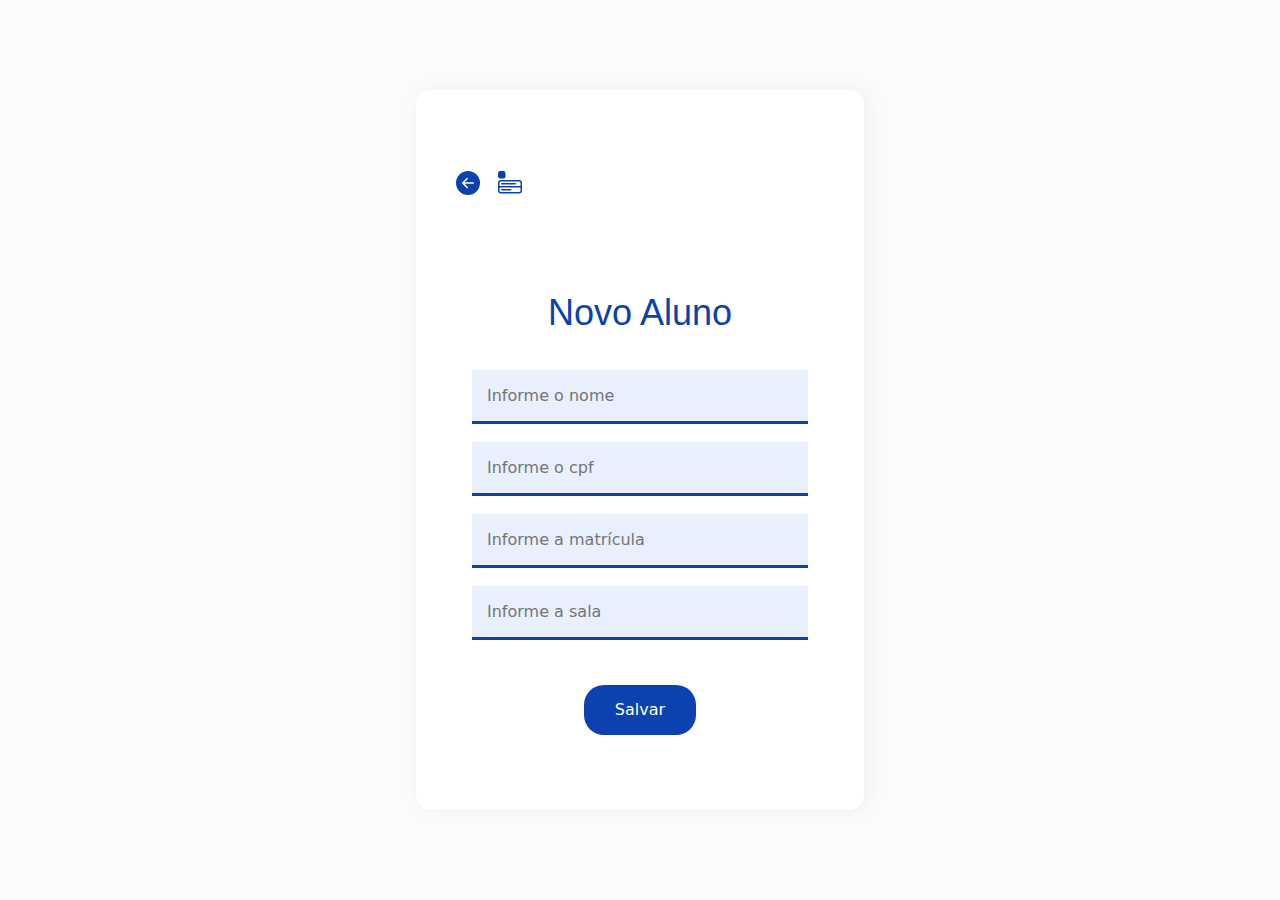
<file: index.html>
<!DOCTYPE html>
<html lang="pt-br">
<head>
    <meta charset="UTF-8">
    <meta http-equiv="X-UA-Compatible" content="IE=edge">
    <meta name="viewport" content="width=, initial-scale=1.0">
    <link rel="stylesheet" href="/css/index.css">
    <link href="https://cdn.jsdelivr.net/npm/bootstrap@5.3.0-alpha1/dist/css/bootstrap.min.css" rel="stylesheet">
    <title>Cadastro de Alunos</title>
</head>
<body>
    <section class="cont">
        
        <div>
            <span class="contNav">
                        <a href="/index.html">
                            <button>
                                <svg xmlns="http://www.w3.org/2000/svg" width="24" height="24" fill="currentColor" class="bi bi-arrow-left-circle-fill" viewBox="0 0 16 16">
                                    <path d="M8 0a8 8 0 1 0 0 16A8 8 0 0 0 8 0zm3.5 7.5a.5.5 0 0 1 0 1H5.707l2.147 2.146a.5.5 0 0 1-.708.708l-3-3a.5.5 0 0 1 0-.708l3-3a.5.5 0 1 1 .708.708L5.707 7.5H11.5z"/>
                                </svg>
                            </button>
                        </a>
                        <a href="/listar.html">
                            <button>
                                <svg xmlns="http://www.w3.org/2000/svg" width="24" height="24" fill="currentColor" class="bi bi-menu-app-fill" viewBox="0 0 16 16">
                                    <path d="M0 1.5A1.5 1.5 0 0 1 1.5 0h2A1.5 1.5 0 0 1 5 1.5v2A1.5 1.5 0 0 1 3.5 5h-2A1.5 1.5 0 0 1 0 3.5v-2zM0 8a2 2 0 0 1 2-2h12a2 2 0 0 1 2 2v5a2 2 0 0 1-2 2H2a2 2 0 0 1-2-2V8zm1 3v2a1 1 0 0 0 1 1h12a1 1 0 0 0 1-1v-2H1zm14-1V8a1 1 0 0 0-1-1H2a1 1 0 0 0-1 1v2h14zM2 8.5a.5.5 0 0 1 .5-.5h9a.5.5 0 0 1 0 1h-9a.5.5 0 0 1-.5-.5zm0 4a.5.5 0 0 1 .5-.5h6a.5.5 0 0 1 0 1h-6a.5.5 0 0 1-.5-.5z"/>
                                </svg>
                            </button> 
                        </a>
            </span>
            
            <h1>Novo Aluno</h1>
            <form action="">
                <input type="hidden" name="id">
                <input name="nome" type="text" placeholder="Informe o nome" id="nome">
                <input name="cpf"  type="text" placeholder="Informe o cpf" id="cpf">
                <input name="matricula" type="text" placeholder="Informe a matrícula" id="matricula">
                <input name="sala" type="text" placeholder="Informe a sala" id="sala">
                <input type="submit" class="contButton" id="btn" value="Salvar"></input>
            </form>
           
            
        </div>
    </section>
    <script src="/js/index.js"></script>
</body>
</html>
</file>
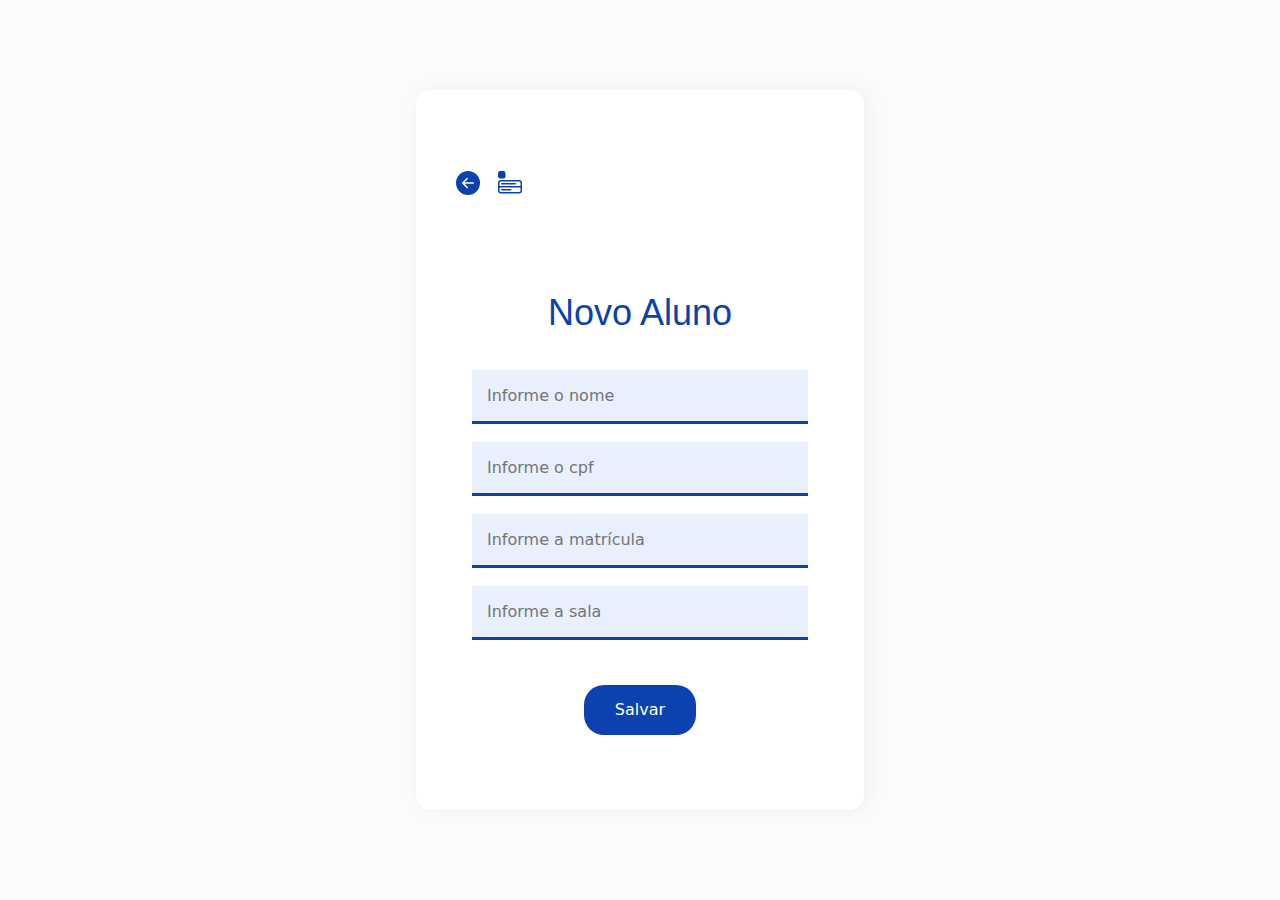
<file: html/index.html>
<!DOCTYPE html>
<html lang="pt-br">
<head>
    <meta charset="UTF-8">
    <meta http-equiv="X-UA-Compatible" content="IE=edge">
    <meta name="viewport" content="width=, initial-scale=1.0">
    <link rel="stylesheet" href="/css/index.css">
    <link href="https://cdn.jsdelivr.net/npm/bootstrap@5.3.0-alpha1/dist/css/bootstrap.min.css" rel="stylesheet">
    <title>Cadastro de Alunos</title>
</head>
<body>
    <section class="cont">
        
        <div>
            <span class="contNav">
                        <a href="/Alunos-Js/html/index.html">
                            <button>
                                <svg xmlns="http://www.w3.org/2000/svg" width="24" height="24" fill="currentColor" class="bi bi-arrow-left-circle-fill" viewBox="0 0 16 16">
                                    <path d="M8 0a8 8 0 1 0 0 16A8 8 0 0 0 8 0zm3.5 7.5a.5.5 0 0 1 0 1H5.707l2.147 2.146a.5.5 0 0 1-.708.708l-3-3a.5.5 0 0 1 0-.708l3-3a.5.5 0 1 1 .708.708L5.707 7.5H11.5z"/>
                                </svg>
                            </button>
                        </a>
                        <a href="/Alunos-Js/html/listar.html">
                            <button>
                                <svg xmlns="http://www.w3.org/2000/svg" width="24" height="24" fill="currentColor" class="bi bi-menu-app-fill" viewBox="0 0 16 16">
                                    <path d="M0 1.5A1.5 1.5 0 0 1 1.5 0h2A1.5 1.5 0 0 1 5 1.5v2A1.5 1.5 0 0 1 3.5 5h-2A1.5 1.5 0 0 1 0 3.5v-2zM0 8a2 2 0 0 1 2-2h12a2 2 0 0 1 2 2v5a2 2 0 0 1-2 2H2a2 2 0 0 1-2-2V8zm1 3v2a1 1 0 0 0 1 1h12a1 1 0 0 0 1-1v-2H1zm14-1V8a1 1 0 0 0-1-1H2a1 1 0 0 0-1 1v2h14zM2 8.5a.5.5 0 0 1 .5-.5h9a.5.5 0 0 1 0 1h-9a.5.5 0 0 1-.5-.5zm0 4a.5.5 0 0 1 .5-.5h6a.5.5 0 0 1 0 1h-6a.5.5 0 0 1-.5-.5z"/>
                                </svg>
                            </button> 
                        </a>
            </span>
            
            <h1>Novo Aluno</h1>
            <form action="">
                <input type="hidden" name="id">
                <input name="nome" type="text" placeholder="Informe o nome" id="nome">
                <input name="cpf"  type="text" placeholder="Informe o cpf" id="cpf">
                <input name="matricula" type="text" placeholder="Informe a matrícula" id="matricula">
                <input name="sala" type="text" placeholder="Informe a sala" id="sala">
                <input type="submit" class="contButton" id="btn" value="Salvar"></input>
            </form>
           
            
        </div>
    </section>
    <script src="/js/index.js"></script>
</body>
</html>
</file>
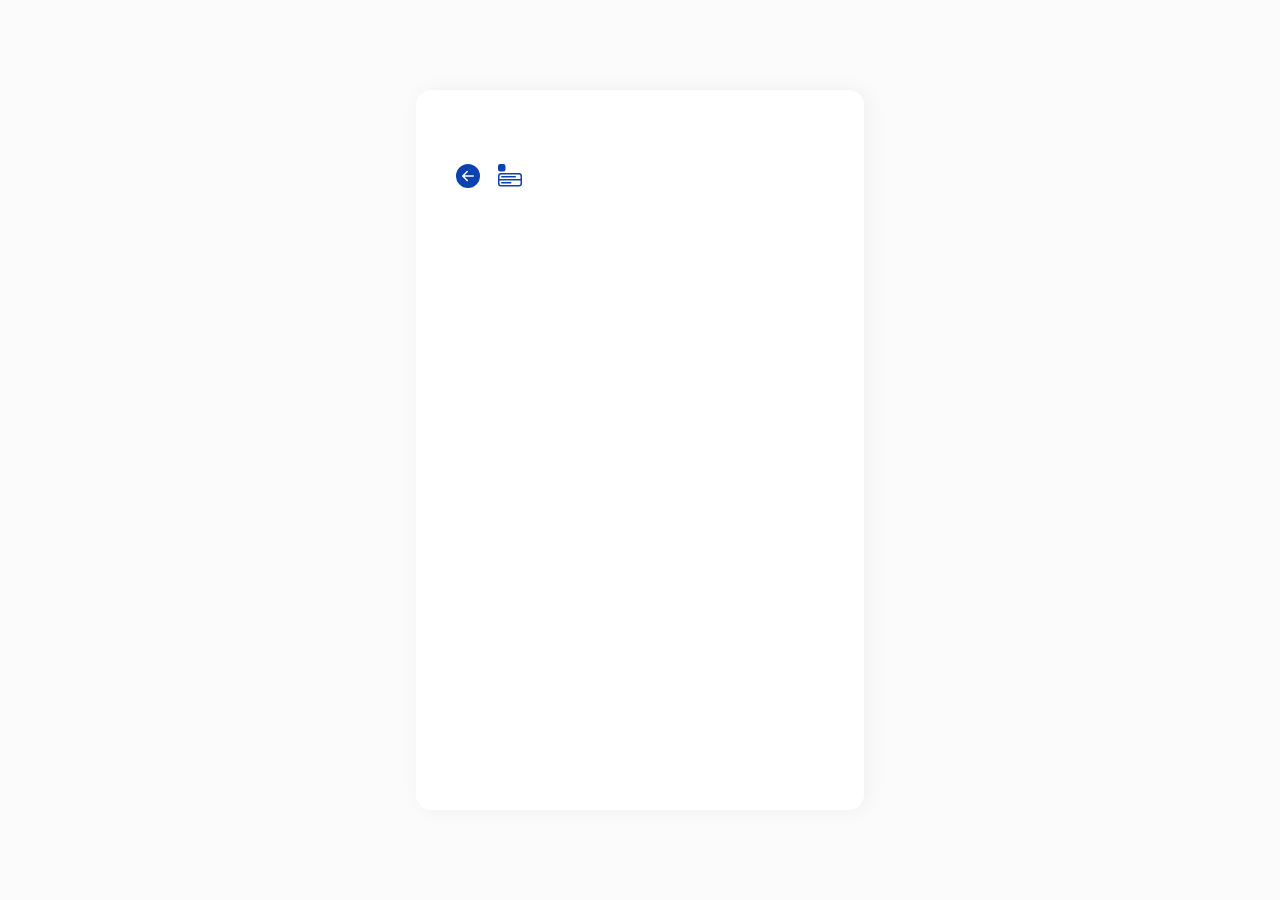
<file: listar.html>
<!DOCTYPE html>
<html lang="pt-br">
<head>
    <meta charset="UTF-8">
    <meta http-equiv="X-UA-Compatible" content="IE=edge">
    <meta name="viewport" content="width=device-width, initial-scale=1.0">
    <link rel="stylesheet" href="/css/index.css">
    <link href="https://cdn.jsdelivr.net/npm/bootstrap@5.3.0-alpha1/dist/css/bootstrap.min.css" rel="stylesheet">
    <title>Listar Alunos</title>
</head>
<body>
    <section class="contL">
        <div>
            <span class="contNav">
                        <a href="/index.html">
                            <button>
                                <svg xmlns="http://www.w3.org/2000/svg" width="24" height="24" fill="currentColor" class="bi bi-arrow-left-circle-fill" viewBox="0 0 16 16">
                                    <path d="M8 0a8 8 0 1 0 0 16A8 8 0 0 0 8 0zm3.5 7.5a.5.5 0 0 1 0 1H5.707l2.147 2.146a.5.5 0 0 1-.708.708l-3-3a.5.5 0 0 1 0-.708l3-3a.5.5 0 1 1 .708.708L5.707 7.5H11.5z"/>
                                </svg>
                            </button>
                        </a>
                        <a href="/listar.html">
                            <button>
                                <svg xmlns="http://www.w3.org/2000/svg" width="24" height="24" fill="currentColor" class="bi bi-menu-app-fill" viewBox="0 0 16 16">
                                    <path d="M0 1.5A1.5 1.5 0 0 1 1.5 0h2A1.5 1.5 0 0 1 5 1.5v2A1.5 1.5 0 0 1 3.5 5h-2A1.5 1.5 0 0 1 0 3.5v-2zM0 8a2 2 0 0 1 2-2h12a2 2 0 0 1 2 2v5a2 2 0 0 1-2 2H2a2 2 0 0 1-2-2V8zm1 3v2a1 1 0 0 0 1 1h12a1 1 0 0 0 1-1v-2H1zm14-1V8a1 1 0 0 0-1-1H2a1 1 0 0 0-1 1v2h14zM2 8.5a.5.5 0 0 1 .5-.5h9a.5.5 0 0 1 0 1h-9a.5.5 0 0 1-.5-.5zm0 4a.5.5 0 0 1 .5-.5h6a.5.5 0 0 1 0 1h-6a.5.5 0 0 1-.5-.5z"/>
                                </svg>
                            </button> 
                        </a>
            </span>
            <section class="listar">
                <ul id="aluno">
                    
                </ul>
            </section>
        </div>
    </section>
    <script src="/js/listar.js"></script>
</body>
</html>
</file>
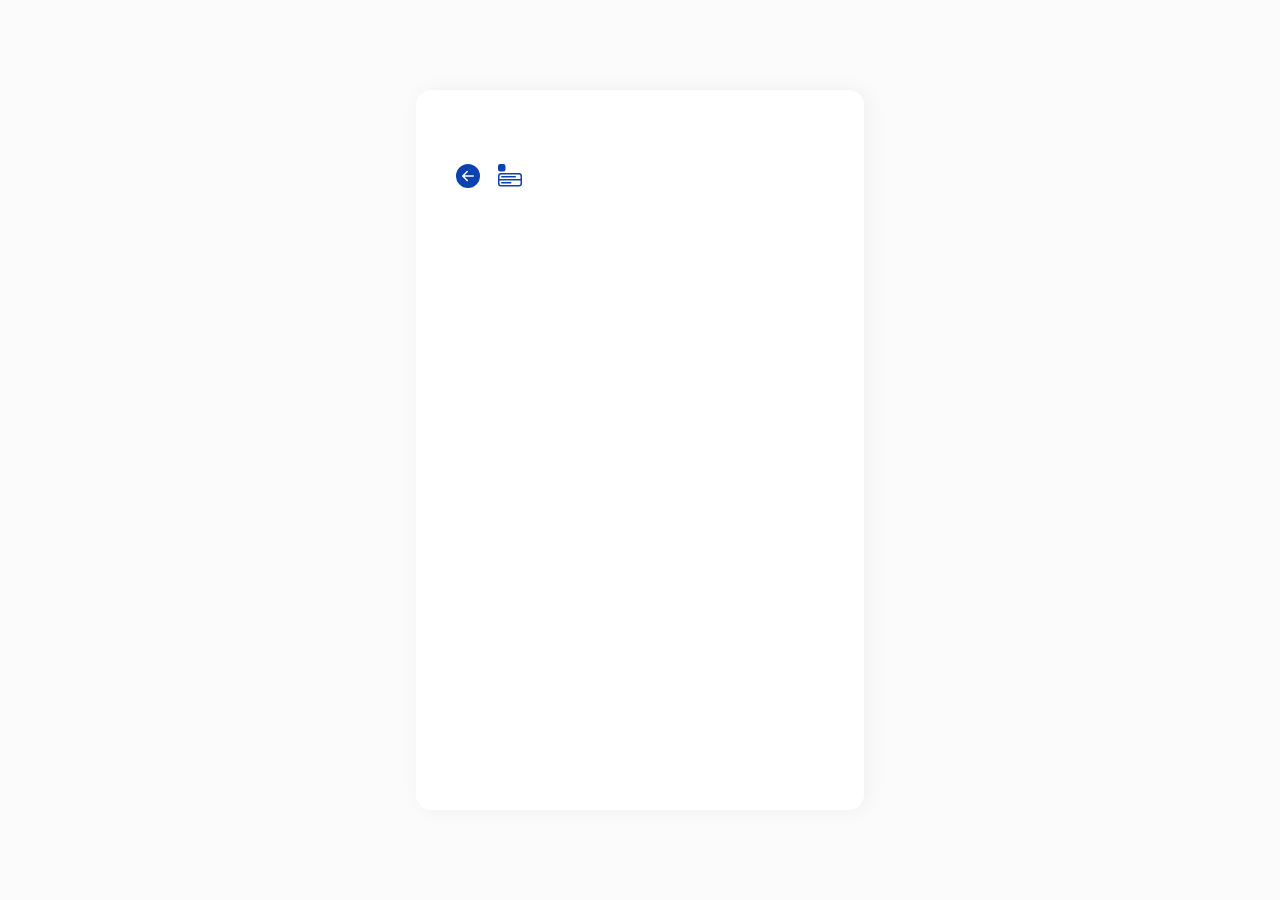
<file: html/listar.html>
<!DOCTYPE html>
<html lang="pt-br">
<head>
    <meta charset="UTF-8">
    <meta http-equiv="X-UA-Compatible" content="IE=edge">
    <meta name="viewport" content="width=device-width, initial-scale=1.0">
    <link rel="stylesheet" href="/css/index.css">
    <link href="https://cdn.jsdelivr.net/npm/bootstrap@5.3.0-alpha1/dist/css/bootstrap.min.css" rel="stylesheet">
    <title>Listar Alunos</title>
</head>
<body>
    <section class="contL">
        <div>
            <span class="contNav">
                        <a href="/Alunos-Js/html/index.html">
                            <button>
                                <svg xmlns="http://www.w3.org/2000/svg" width="24" height="24" fill="currentColor" class="bi bi-arrow-left-circle-fill" viewBox="0 0 16 16">
                                    <path d="M8 0a8 8 0 1 0 0 16A8 8 0 0 0 8 0zm3.5 7.5a.5.5 0 0 1 0 1H5.707l2.147 2.146a.5.5 0 0 1-.708.708l-3-3a.5.5 0 0 1 0-.708l3-3a.5.5 0 1 1 .708.708L5.707 7.5H11.5z"/>
                                </svg>
                            </button>
                        </a>
                        <a href="/Alunos-Js/html/listar.html">
                            <button>
                                <svg xmlns="http://www.w3.org/2000/svg" width="24" height="24" fill="currentColor" class="bi bi-menu-app-fill" viewBox="0 0 16 16">
                                    <path d="M0 1.5A1.5 1.5 0 0 1 1.5 0h2A1.5 1.5 0 0 1 5 1.5v2A1.5 1.5 0 0 1 3.5 5h-2A1.5 1.5 0 0 1 0 3.5v-2zM0 8a2 2 0 0 1 2-2h12a2 2 0 0 1 2 2v5a2 2 0 0 1-2 2H2a2 2 0 0 1-2-2V8zm1 3v2a1 1 0 0 0 1 1h12a1 1 0 0 0 1-1v-2H1zm14-1V8a1 1 0 0 0-1-1H2a1 1 0 0 0-1 1v2h14zM2 8.5a.5.5 0 0 1 .5-.5h9a.5.5 0 0 1 0 1h-9a.5.5 0 0 1-.5-.5zm0 4a.5.5 0 0 1 .5-.5h6a.5.5 0 0 1 0 1h-6a.5.5 0 0 1-.5-.5z"/>
                                </svg>
                            </button> 
                        </a>
            </span>
            <section class="listar">
                <ul id="aluno">
                    
                </ul>
            </section>
        </div>
    </section>
    <script src="/js/listar.js"></script>
</body>
</html>
</file>
<file: css/index.css>
*{
    margin: 0;
    padding: 0;
    box-sizing: border-box;
   
}

.cont{
    background-color: #fbfbfb;
    display: flex;
    align-items: center;
    justify-content: center;
    flex-direction: column;
    height: 100vh;
    width: 100%;
}



.cont form {
    width: 100%;
    display: flex;
    align-items: center;
    justify-content: center;
    flex-direction: column;
}
.cont div{
    background-color: rgb(255, 255, 255);
    height: 80vh;
    width: 35%;
    border-radius: 15px;
    box-shadow: 4px 0px 20px 0px rgb(0, 0, 0, 0.05);
    display: flex;
    align-items: center;
    flex-direction: column;
    justify-content: center;
}

.cont div form input[type="text"]{
    margin-top: 2vh ;
    height: 6vh;
    width: 75%;
    padding-left: 15px;
    border: none;
    border-bottom: 3px solid #0b42b0;
    outline: none;
    font-size: 16px;
    background-color: #E8F0FE;
}


.contButton{
    margin-top: 5vh ;
    height: 5.5vh;
    width: 25%;
    font-size: 16px;
    border-radius: 20px;
    border: none;
    cursor: pointer;
    background-color: #0b42b0;
    color: #fff;
}

.cont div h1{ 
    font-family: 'Gill Sans', 'Gill Sans MT', Calibri, 'Trebuchet MS', sans-serif;
    margin-bottom: 2vh;
    font-size: 36px;
    color: #0b42b0;
}


.contNav{
    width: 100%;
    display: flex;
    flex-direction: row;
    margin-left: 10%;
    margin-bottom: 10vh;
}

.contNav a{
   margin-left: 4%;
}

.contNav a button{
    border: none;
    background-color: transparent;
}

.contNav a button *{
    color: #0b42b0;
    height: 4vh;
}

.listar{
    height: 51vh;
    width: 90%;
    margin-right: 5%;
    overflow: auto;
}



.listar ul li{ 
   margin-top: 2vh;
   background-color: #E8F0FE;
   list-style: none;
   height: 17vh;
   width: 100%;
   padding: 5px;
   display: flex;
   flex-direction: column;
}
.listar ul li span{ 
    margin-left: 15px;
 }

::-webkit-scrollbar {
    width: 0px;
}

.contL div{
    background-color: rgb(255, 255, 255);
    height: 80vh;
    width: 35%;
    border-radius: 15px;
    box-shadow: 4px 0px 20px 0px rgb(0, 0, 0, 0.05);
    display: flex;
    align-items: center;
    flex-direction: column;
    justify-content: center;
    
}

.contL{
    background-color: #fbfbfb;
    display: flex;
    align-items: center;
    justify-content: center;
    flex-direction: column;
    height: 100vh;
    width: 100%;
}
</file>
